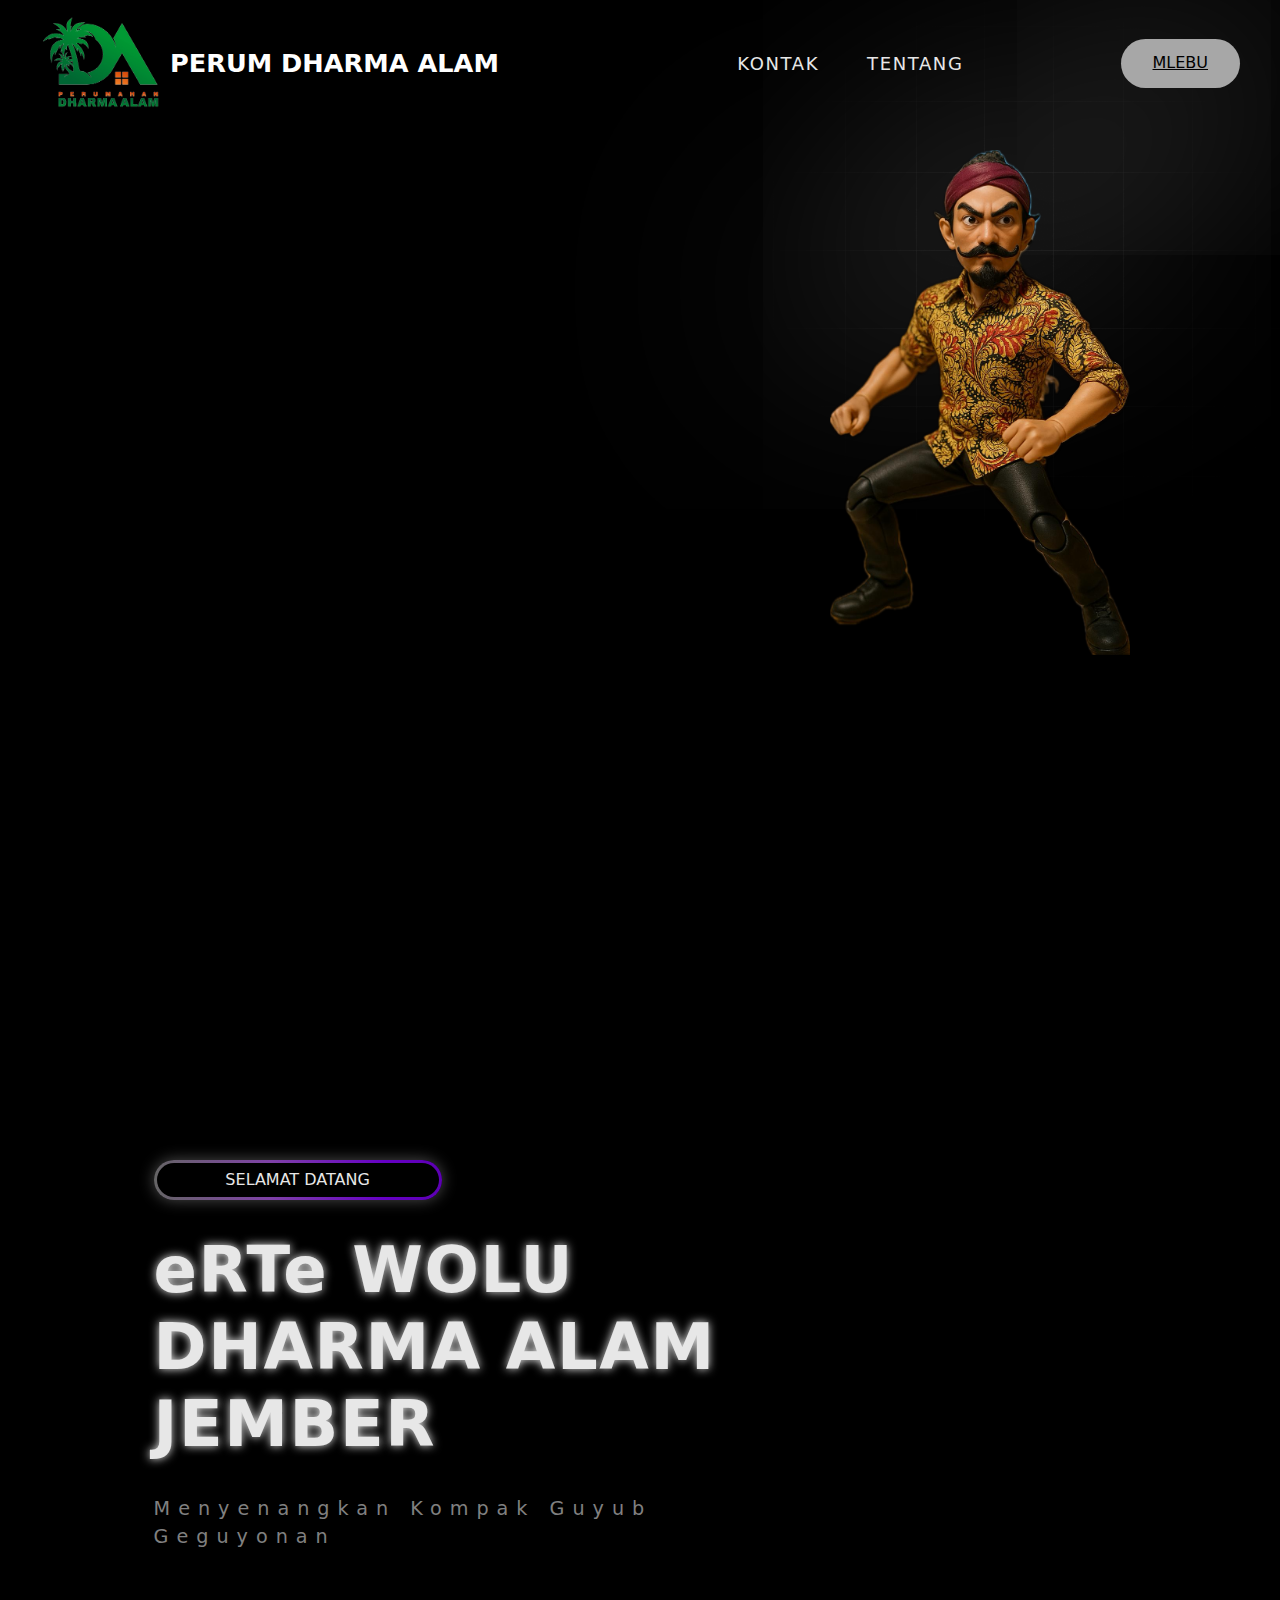
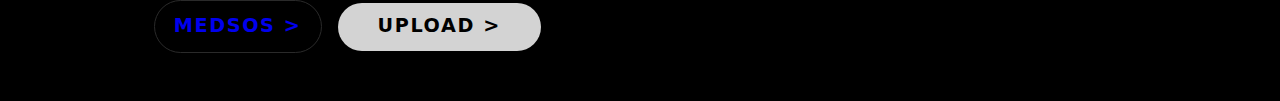
<file: index.html>
<!DOCTYPE html>
<html lang="en">

<head>
    <meta charset="utf-8" />
    <meta name="viewport" content="width=device-width,initial-scale=1" />
    <title>Dharma Alam</title>
    <link rel="stylesheet" href="style.css">

</head>

<body>
    <img class="image-gradient" src="gradient.png" alt="gradient">
    <div class="layer-blur"></div>

    <div class="container">
        <header>
            <div class="logo">
                <img src="logoda.png" alt="logo" class="logo-img">
                <h1 class="logo">PERUM DHARMA ALAM</h1>
            </div>

            <!-- NAV: pastikan id ada -->
            <nav>
                <a href="#" id="btn-kontak">KONTAK</a>
                <a href="#" id="btn-tentang">TENTANG</a>
            </nav>

            <a href="index2.html" class="btn-signing">MLEBU</a>
</header>

        <main>
            
            <div class="content">
                <div class="icon-rt">
                <img src="iconrt.png" alt="Icon RT" class="iconrt-img">
            </div>
                <div class="tag-box">
                    <div class="tag">SELAMAT DATANG</div>
                </div>

                <h1>eRTe WOLU<br>DHARMA ALAM JEMBER</h1>
                <p class="description">Menyenangkan Kompak Guyub Geguyonan</p>

                <div class="buttons">
                    <div class="medsos-wrapper">
                        <a href="#" class="btn-get-started" id="medsos-btn">MEDSOS &gt;</a>

                        <!-- medsos popup (di dalam wrapper) -->
                        <div id="popup-medsos" class="popup-medsos" aria-hidden="true">
                            <a href="#"><img src="fb.png" alt="FB" width="20">Facebook</a>
                            <a href="#"><img src="yt.png" alt="YT" width="20">YouTube</a>
                            <a href="#"><img src="ig.png" alt="IG" width="20">Instagram</a>
                            <a href="#"><img src="tt.png" alt="TT" width="20">TikTok</a>
                        </div>
                    </div>

                    <a href="#" class="btn-signing-main">UPLOAD &gt;</a>
                </div>
            </div>
        </main>
    </div>

    <!-- POPUP KONTAK (harus ada di HTML) -->
    <div id="popup-kontak" class="popup-kontak" aria-hidden="true">
        <div class="popup-content">
            <h2>KONTAK</h2>
            <p>Silakan hubungi kami di <br><b>0821-4100-9280</b></p>
        </div>
    </div>

    <!-- POPUP TENTANG (harus ada di HTML) -->
    <div id="popup-tentang" class="popup-kontak" aria-hidden="true">
        <div class="popup-content">
            <h2>TENTANG</h2>
            <p>Website resmi RT 08 Perum Dharma Alam Jember.<br>Dibuat untuk guyub, rukun, kompak, dan geguyonan 😊</p>
        </div>
    </div>

    <!-- SCRIPT: tunggu DOM lalu pasang listener (null-safe, bebas error) -->
    <script>
        document.addEventListener('DOMContentLoaded', () => {
            /* MEDSOS popup */
            const btnMedsos = document.getElementById('medsos-btn');
            const popupMedsos = document.getElementById('popup-medsos');
            if (btnMedsos && popupMedsos) {
                btnMedsos.addEventListener('click', e => {
                    e.preventDefault();
                    popupMedsos.classList.toggle('show');
                });
                document.addEventListener('click', e => {
                    if (!btnMedsos.contains(e.target) && !popupMedsos.contains(e.target)) {
                        popupMedsos.classList.remove('show');
                    }
                });
            }

            /* KONTAK modal */
            const btnKontak = document.getElementById('btn-kontak');
            const popupKontak = document.getElementById('popup-kontak');
            if (btnKontak && popupKontak) {
                btnKontak.addEventListener('click', e => {
                    e.preventDefault();
                    popupKontak.classList.add('show');
                    popupKontak.setAttribute('aria-hidden', 'false');
                });
                popupKontak.addEventListener('click', e => {
                    if (e.target === popupKontak) popupKontak.classList.remove('show');
                });
            }

            /* TENTANG modal */
            const btnTentang = document.getElementById('btn-tentang');
            const popupTentang = document.getElementById('popup-tentang');
            if (btnTentang && popupTentang) {
                btnTentang.addEventListener('click', e => {
                    e.preventDefault();
                    popupTentang.classList.add('show');
                    popupTentang.setAttribute('aria-hidden', 'false');
                });
                popupTentang.addEventListener('click', e => {
                    if (e.target === popupTentang) popupTentang.classList.remove('show');
                });
            }
        });
    </script>
</body>

</html>
</file>
<file: style.css>
* {
    margin: 0;
    padding: 0;
    box-sizing: border-box;
}

body {
    font-family: system-ui, -apple-system, BlinkMacSystemFont, 'Segoe UI', Roboto, Oxygen, Ubuntu, Cantarell, 'Open Sans', 'Helvetica Neue', sans-serif;
    background-color: black;
    color: #e7e7e7;
    min-height: 100vh;
    line-height: 1.5;
}

/* GRADIENT AND LAYER BLUR EFFECT */
.image-gradient {
    position: absolute;
    top: 0;
    right: 0;
    opacity: 0.5;
    z-index: -1;
}

.layer-blur {
    height: 0;
    width: 30rem;
    position: absolute;
    top: 20%;
    right: 0;
    box-shadow: 0 0 700px 15px white;
    rotate: -30deg;
    z-index: -1;
}

/* CONTAINER */
.container {
    width: 100%;
    margin: 0 auto;
    padding: 0 2rem;
    position: relative;
    overflow: hidden;
}

/* HEADER */
header {
    display: flex;    
    align-items: center;
    padding: 1rem 5rem;
    
}

.logo {
    display: flex;
    align-items: center;
    font-size: 2vw;
    font-weight: bold;
    color: white;
    flex: 1;
    /* ganti sesuai background */
}

.logo-img {
  width: clamp(50px, 12vw, 120px); /* responsive: min 50px, max 120px */
  height: auto;                    /* biar proporsional */
  margin-right: 10px;
}

header h1 {
    margin: 0;
    font-size: clamp(1rem, 5vw, 3rem);
    font-weight: 300;
}

nav {
    display: flex;
    justify-content: center;
    gap: 3rem;
    align-items: center;
    cursor: pointer;
    flex: 1;
}

nav a {
    font-size: 1rem;
    letter-spacing: 0.1rem;
    transition: color 0.2s ease;
    text-decoration: none;
    color: inherit;
    cursor: pointer;
    z-index: 10;
    font-size: clamp(12px, 1.5vw, 18px);
}

nav a:hover {
    color: #a7a7a7
}

.btn-signing {
    background-color: #a7a7a7;
    color: black;
    padding: 0.8rem 2rem;
    border-radius: 50px;
    border: none;
    font-size: 1rem;
    font-weight: 500;
    transition: background-color 0.2s ease;
    cursor: pointer;
    z-index: 10;
}

.btn-signing:hover {
    background-color: white;
}

.icon-rt {
  position: absolute;
  right: 150px;   /* jarak dari kanan layar */
  top: 150px;     /* atur biar tepat di bawah tombol MLEBU */
}

.iconrt-img {
  width: 300px;   /* sesuaikan ukuran */
  height: auto;
}


/* MAIN CONTENT */
main {
    display: flex;
    flex-direction: column;
    justify-content: center;
    min-height: calc(90vh - 6rem);
}

.content {
    max-width: 40rem;
    margin-left: 10%;
    margin-top: 4rem;
    z-index: 999;
}

.tag-box {
    position: relative;
    width: 18rem;
    height: 2.5rem;
    border-radius: 50px;
    background: linear-gradient(to right, #656565, #7f42a7, #6600c5, #5300a0, #757575, #656565);
    background-size: 200%;
    animation: animationGradient 2.5s linear infinite;
    box-shadow: 0 0 15px rgba(255, 255, 255, 0.3);
}

.tag-box .tag {
    position: absolute;
    inset: 3px 3px 3px 3px;
    background-color: black;
    border-radius: 50px;
    display: flex;
    align-items: center;
    justify-content: center;
    transition: 0.5s ease;
}

.tag-box .tag:hover {
    color: #5300a0
}



.content h1 {
    font-size: 4rem;
    font-weight: 600;
    letter-spacing: 0.1rem;
    margin: 2rem 0;
    line-height: 1.2;
    text-shadow: 0 0 10px;
}

.description {
    font-size: 1.2rem;
    letter-spacing: 0.5rem;
    max-width: 35rem;
    color: gray;
}

.buttons {
  display: flex;
  align-items: center;   /* <-- sejajarkan vertikal */
  gap: 1rem;
  margin-top: 3rem;
  margin-bottom: 3rem;
}

.medsos-wrapper {
  position: relative;   /* supaya popup bisa absolute */
  display: flex;        /* biar ngikutin tinggi tombol */
  align-items: center;
}


.btn-get-started {
    text-decoration: none;
    border: 1px solid #2a2a2a;
    padding: 0.7rem 1.2rem;
    border-radius: 50px;
    font-size: 1.2rem;
    font-weight: 600;
    letter-spacing: 0.1rem;
    transition: background-color 0.2s ease;
}

.btn-get-started:hover {
    background-color: #1a1a1a;
}

.btn-signing-main {
    text-decoration: none;
    background-color: lightgray;
    color: black;
    padding: 0.6rem 2.5rem;
    border-radius: 50px;
    font-size: 1.2rem;
    font-weight: 600;
    letter-spacing: 0.1rem;
    transition: background-color 0.2s ease;
}

.btn-signing-main:hover {
    background-color: white;
}

.robot-3d {
    position: absolute;
    top: 0;
    right: -20%;
}
.robot-3d {
        scale: 0.8;
        top: -20%;
        right: 2%;
    }

/* === Popup Medsos === */
.medsos-wrapper {
  position: relative; /* penting supaya popup nempel ke tombol medsos */
  display: inline-block;
}

.popup-medsos {
  position: absolute;
  top: 50%;
  left: 100%;
  transform: translateY(-50%) scale(0.8);  /* mulai lebih kecil */
  margin-left: 10px;

  display: flex;
  flex-direction: column;
  gap: 0.5rem;
  padding: 0.7rem 1rem;

  background: rgba(255, 255, 255, 0.1);
  backdrop-filter: blur(12px);
  border-radius: 15px;
  border: 1px solid rgba(255, 255, 255, 0.3);
  box-shadow: 0 8px 20px rgba(0, 0, 0, 0.3);

  opacity: 0;
  pointer-events: none;
  transition: transform 0.25s ease, opacity 0.25s ease;
  z-index: 2000;

  max-height: 90vh;
  overflow-y: auto;
}

.popup-medsos.show {
  transform: translateY(-50%) scale(1);  /* zoom keluar */
  opacity: 1;
  pointer-events: auto;
}

.popup-medsos a {
  display: flex;              /* sejajarkan icon + text */
  align-items: center;        /* rata tengah vertikal */
  gap: 10px;                  /* jarak icon & text */
  color: white;
  font-weight: 600;
  text-decoration: none;
  padding: 0.5rem 1rem;
  border-radius: 10px;

  transform: scale(0.8);
  opacity: 0;
  transition: transform 0.25s ease, opacity 0.25s ease, background 0.2s;
}

.popup-medsos.show a {
  transform: scale(1);
  opacity: 1;
}

.popup-medsos a:hover {
  background: rgba(255, 255, 255, 0.2);
}

/* === POPUP KONTAK & TENTANG (3D glass center) === */
.popup-kontak {
  position: fixed;
  inset: 0;
  display: none;
  justify-content: center;
  align-items: center;
  background: rgba(0, 0, 0, 0.45);
  z-index: 9999;
}
.popup-kontak.show {
  display: flex;
}

.popup-content {
  background: rgba(255, 255, 255, 0.12);
  backdrop-filter: blur(14px);
  padding: 24px;
  border-radius: 14px;
  box-shadow: 0 10px 30px rgba(0, 0, 0, 0.5);
  color: #fff;
  max-width: 420px;
  width: 90%;
  text-align: center;
  animation: popupIn 0.28s cubic-bezier(.2,.9,.3,1);
}

@keyframes popupIn {
  from { transform: scale(0.94); opacity: 0; }
  to   { transform: scale(1);    opacity: 1; }
}

/* === POPUP MEDSOS (di kanan tombol) === */
.medsos-wrapper {
  position: relative;
  display: inline-flex;
  align-items: center;
}
.popup-medsos {
  position: absolute;
  left: 100%;
  top: 50%;
  transform: translateY(-50%);
  margin-left: 10px;
  display: none;
  min-width: 160px;
  padding: 8px;
  background: rgba(255,255,255,0.06);
  backdrop-filter: blur(8px);
  border-radius: 10px;
  box-shadow: 0 8px 20px rgba(0,0,0,0.45);
  z-index: 5000;
}
.popup-medsos.show {
  display: block;
}
.popup-medsos a {
  display: flex;
  align-items: center;
  gap: 10px;
  padding: 8px 10px;
  color: #fff;
  text-decoration: none;
  border-radius: 8px;
}
.popup-medsos a:hover {
  background: rgba(255, 255, 255, 0.06);
}

/* TABLET RESPONSIVE */
@media (max-width: 1300px) {
    header {
        padding: 1rem 0.5rem;
    }

    .content {
        margin-top: 85%;

    }

}

/* MOBILE RESPONSIVE */
@media (max-width: 768px) {
    header {
        padding: 0.1rem 0.1rem;
    }

    nav {
        display: flex;
    }

    header h1 {
        font-size: 2rem;
    }

    .btn-signing {
        padding: 0.6rem 1.5rem;
    }

   .icon-rt {
    position: absolute;
    top: 100px;        /* geser kebawah, biar sejajar dengan teks */
    left: 40%;         /* taruh di tengah */
    transform: translateX(-50%); 
    z-index: 0;        /* biar di belakang teks */
    opacity: 1;      /* transparan supaya teks tetap jelas */
  }

  .iconrt-img {
    width: 200px;      /* lebih besar untuk background */
    height: auto;
  }

    .content {
        max-width: 30rem;
        margin-left: 10%;
    }

    .tag-box {
        width: 12rem;
    }

    .content h1 {
        font-size: 2.5rem;
    }

    .description {
        font-size: 1rem;
    }

    .btn-get-started {
        font-size: 0.8rem;
        padding: 0.8rem 1.2rem;
    }

    .btn-signing-main {
        font-size: 0.8rem;
        padding: 0.8rem 2rem;
    }
}
/* --- HP (<= 480px) --- */
@media (max-width: 480px) {
  header {
    padding: 0.8rem 1rem;
  }

  nav {
    gap: 0.8rem;
  }

  
  .btn-signing {
    padding: 0.5rem 1rem;
    font-size: 14px;
  }

  header h1 {
    font-size: 16px;
  }
}
}
</file>
